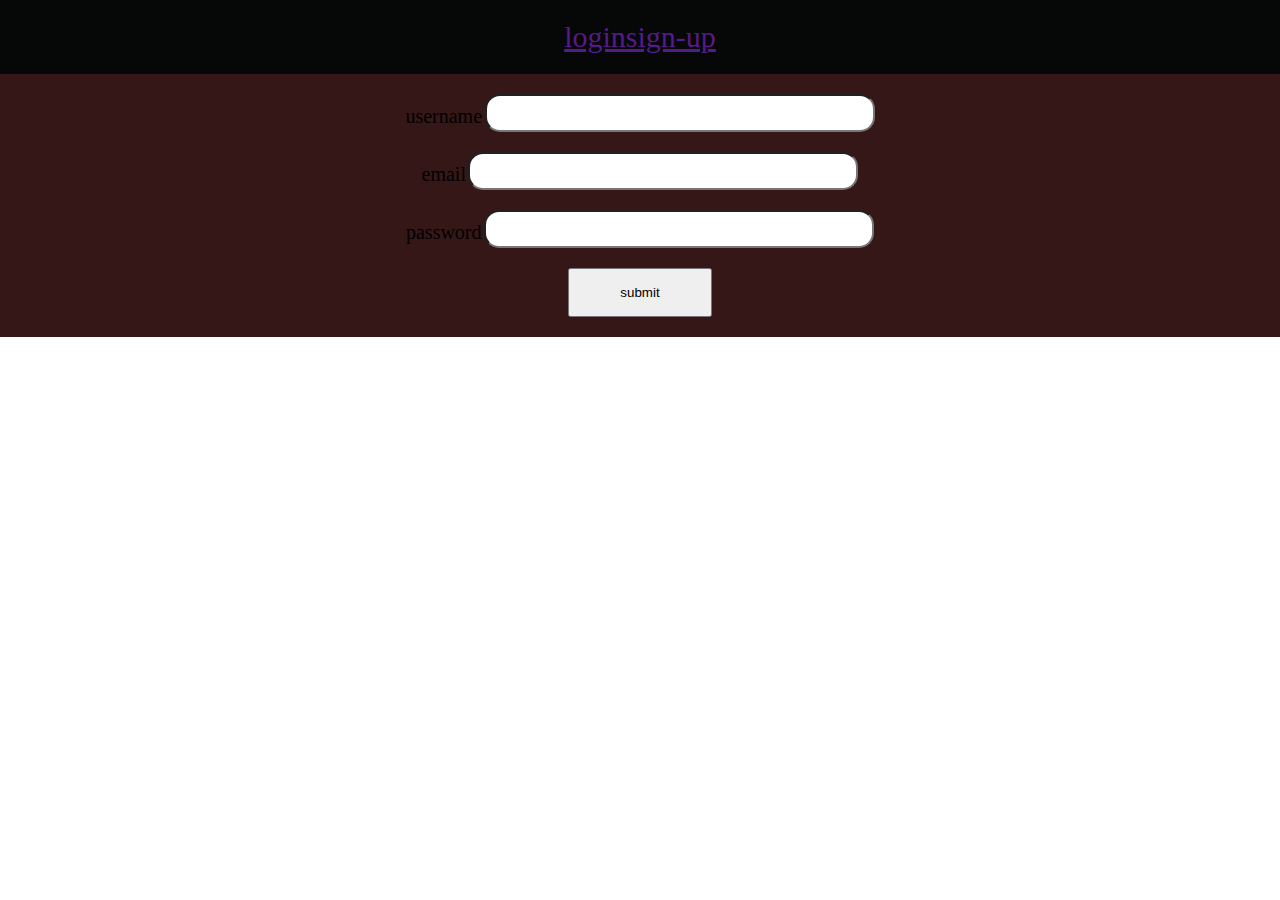
<file: MY STORY/MY BRAND/my rwanda/index.html>
<!DOCTYPE html>
<html lang="en">
<head>
    <meta charset="UTF-8">
    <meta name="viewport" content="width=device-width, initial-scale=1.0">
    <title>rwanda</title>
    <link rel="stylesheet" href="./index.css">
</head>
<body>
    <nav>
        <ul>
            <li><a href="">login</a></li>
            <li><a href="">sign-up</a></li>
        </ul>
    </nav>
    <form action="" id="form">
    <div>
        <label for="name">username</label>
        <input type="text" id="username">
    </div>
    <div>
        <label for="email">email</label>
        <input type="text" id="email">
    </div>
    <div>
        <label for="password">password</label>
        <input type="text" id="password">
    </div>
    <button type="submit">submit</button>
</form>
<script src="./index.js"></script>
</body>
</html>
</file>
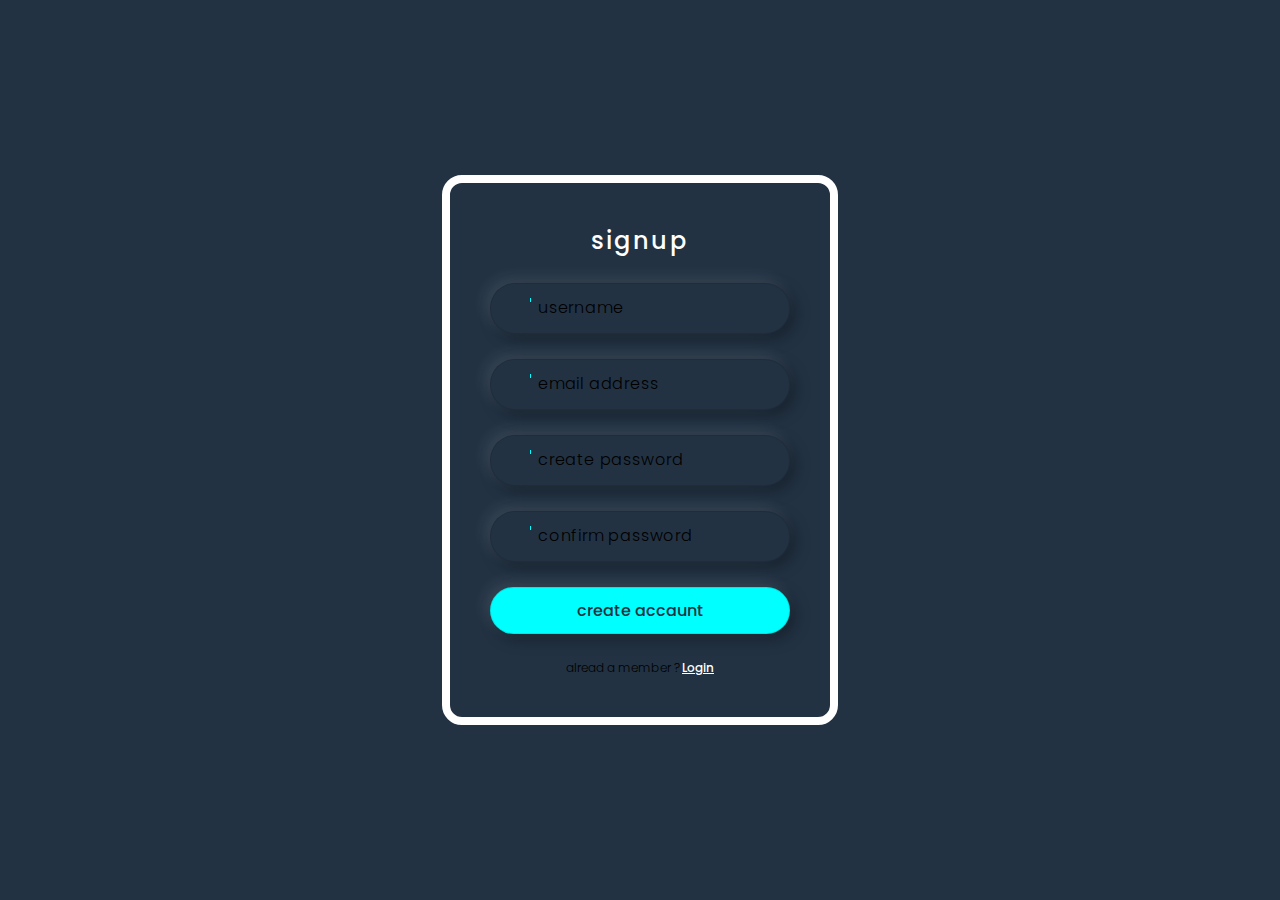
<file: ww.html>
<!DOCTYPE html>
<html lang="en">
  <head>
    <meta charset="UTF-8" />
    <meta name="viewport" content="width=device-width, initial-scale=1.0" />
    <title>Login & registration form</title>
    <link
      rel="stylesheet"
      href="https://cdnjs.cloudflare.com/ajax/libs/font-awesome/6.4.0/css/all.min.css"
      integrity="sha512-iecdLmaskl7CVkqkXNQ/ZH/XLlvWZOJyj7Yy7tcenmpD1ypASozpmT/E0iPtmFIB46ZmdtAc9eNBvH0H/ZpiBw=="
      crossorigin="anonymous"
      referrerpolicy="no-referrer"
    />
    <link rel="stylesheet" href="ww.css" />
  </head>
  <body>
    <div class="container">
      <div class="form signup">
        <h2>signup</h2>
        <div class="inputBox">
            
            <i class="fa-solid fa-user"
            style="color: #01060e"></i>
          <input type="text" required="required">
            

          <span>username</span>
        </div>
        <div class="inputBox">
            <i class="fa-solid fa-envelope" style="color: #000000;"></i>
          <input type="text" required="required" />

          
          <span>email address</span
          >
        </div>
        <div class="inputBox">
            <i class="fa-solid fa-lock" style="color: #020812"></i>
          <input type=" password" required="required" />

          
          <span> create password</span>
        </div>
        <div class="inputBox">
            <i class="fa-solid fa-lock" style="color: #020812"></i>
          <input type="password" required="required" />

          <span>confirm password</span>
        </div>
        <div class="inputBox">
          <input type="submit" value="create accaunt" />
        </div>
        <p>alread a member ? <a href="#" class="Login">Login</a></p>
      </div>
    </div>

  </body>
</html>
</file>
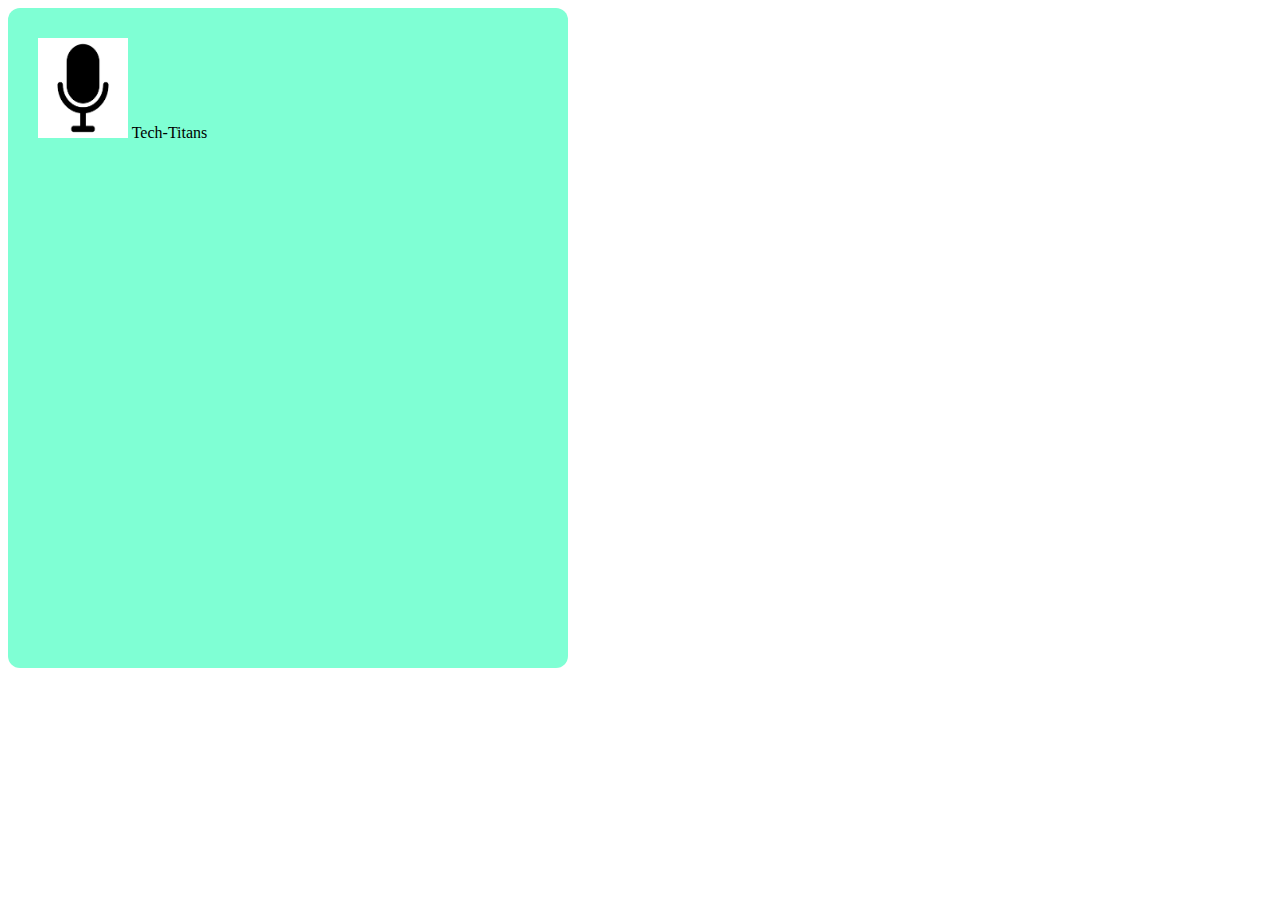
<file: images/form.html>
<!DOCTYPE html>
<html lang="en">
<head>
    <meta charset="UTF-8">
    <meta http-equiv="X-UA-Compatible" content="IE=edge">
    <meta name="viewport" content="width=device-width, initial-scale=1.0">
    <title>form</title>
<style>
    form{
        width: 500px;
        height: 600px;
        background-color: aquamarine;
    padding: 30px;
    border-radius: 12px;
    }
</style>
</head>
<body>
<form>
    <img src="./mi.png" width="90px" height="100px">
    Tech-Titans
    
</form>  
</body>
</html>
</file>
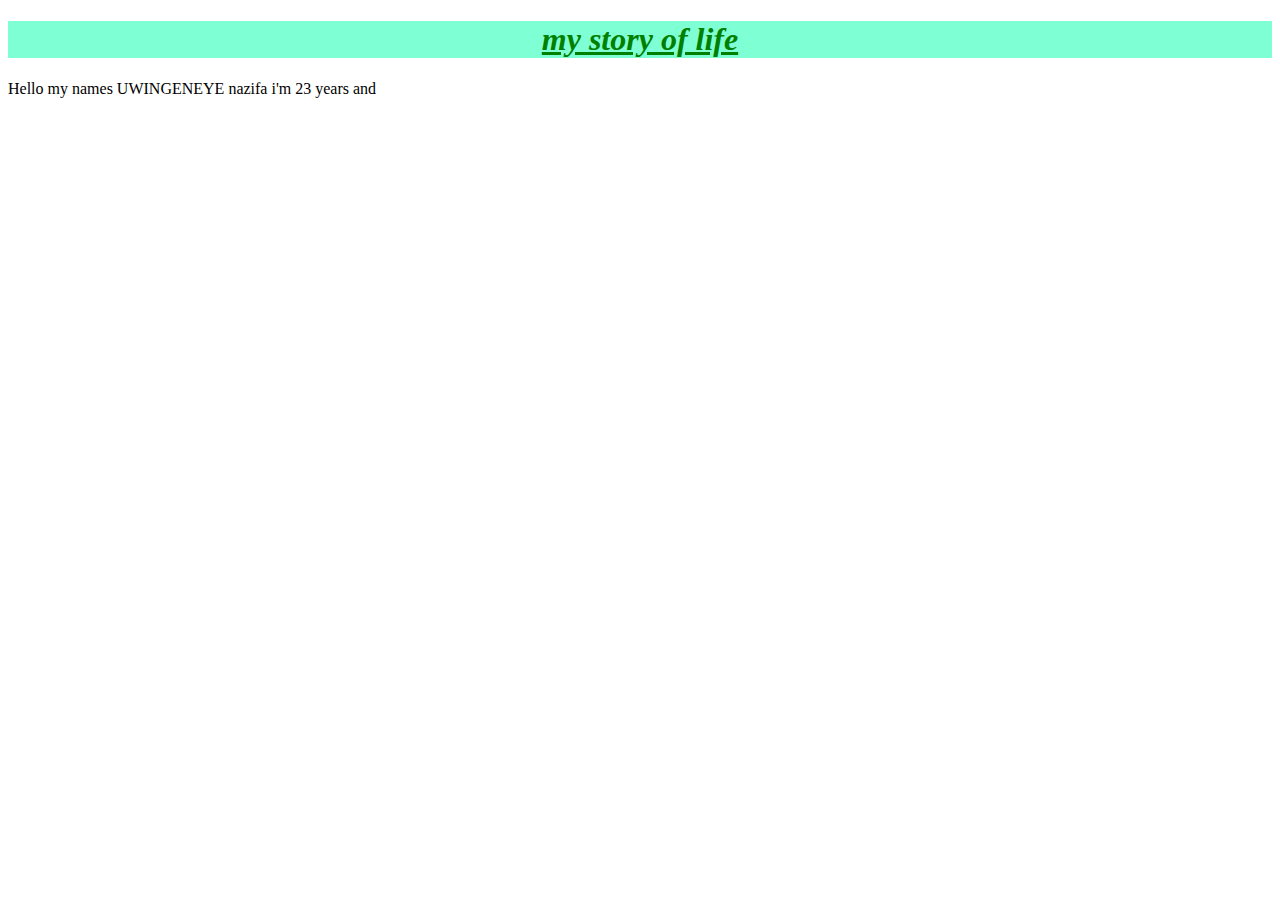
<file: MY STORY/STORY.html>
<!DOCTYPE html>
<html lang="en">
<head>
    <meta charset="UTF-8">
    <meta name="viewport" content="width=device-width, initial-scale=1.0">
    <title>my story</title>
</head>
<body>
    
    <h1 style="color: green ;background-color: aquamarine;"><center><u><i>my story of life</i></u></center></h1>
    <p>Hello my names UWINGENEYE nazifa  i'm 23 years
        and </p>
</body>
</html>
</file>
<file: MY STORY/MY BRAND/my rwanda/index.css>
*,
*::after,
*::before{
    margin: 0;
    padding: 0;
    box-sizing: border-box;
}
html{
    font-size: 62.5%;
}
nav{
    background-color: rgb(6, 7, 7);
    font-size: 3rem;
    padding: 2rem;  
 
}
ul{
    display: flex;
    justify-content: center;
    list-style: none;
    }
  .nav-link{
    text-decoration: none;
    padding: 2rem;
    text-decoration: none;
  }  
form{
    background-color: rgb(54, 23, 23);
    text-align: center;
    padding: 2rem;
}
label{
    font-size: 2rem;
}
#username{
font-size: 3rem;
margin-bottom: 2rem;
border-radius: 1.5rem;
}
#email{
    font-size: 3rem;
    margin-bottom: 2rem;
    border-radius: 1.5rem;  
}
#password{
    font-size: 3rem;
margin-bottom: 2rem;
border-radius: 1.5rem;
}
button{
    padding: 1.5rem 5rem;
}
</file>
<file: ww.css>
@import url('https://fonts.googleapis.com/css?family=Poppins:400,700,900');
*{
    margin: 0;
    padding: 0;
box-sizing: border-box;
font-family: 'poppins',sans-serif;
}
body
{
    display: flex;
    justify-content: center;
    align-items: center;
    min-height: 100vh;
    background-color: #223243;
    background-image: url( "https://images.pexels.com/photos/1532771/pexels-photo-1532771.jpeg?");
    background-position: cover;
     background-repeat: repeat;
     background-size: cover;
}
.container
{
    padding: 40px;
    border-radius: 20px;
    border: 8px solid #fff;
    box-shadow: -5px -5px 15px rgba(255 255 255 0.1)
    ,5px 5px 15px rgba(0,0,0,0.35),
    inset -5px -5px 15px rgba(255 255 255 0.1),
    inset 5px 5px 15px rgba(0,0,0,0.35);
}
.container .form
{
display: flex;
justify-content: center;
align-items: center;
flex-direction: column;
gap: 25px;
}
.container .form h2
{
    color: #fff;
    font-weight: 500;
    letter-spacing: 0.1em;
}
.container .form .inputBox
{
    position: relative;
    width: 300px;
}
.container .form .inputBox input
{
    padding: 12px 10px 12px 48px;
    border: none;
    width: 100%;
    background: #223243;
    border: 1px solid rgba(0,0,0,0.1);
    color: #fff;
    font-weight :300px; 
    border-radius: 25px;
    font-size: 1em;
    box-shadow: -5px -5px 15px rgba(255, 255 ,255, 0.1),
    5px 5px 15px rgba(0,0,0,0.35);
}
.container .form .inputBox span
{
    position: absolute;
    left: 0;
    padding: 12px 10px 12px 48px;
    pointer-events: none;
    font-size: 1em;
    font-weight: 300;
    transition: 0.5s;
    letter-spacing: 0.05em;
    color: rgba(255 255 255 0.1);
}
.containerform .inputBox input :valid~span
.containerform .inputBox input :focus~span
{
    color: aqua;
    border: 1px solid aqua;
    background: #223243;
    transform: translateX(25px) translateY(-7px);
    font-size: 0.6rem;
    padding: 0.8px;
    border-radius: 10px;
    letter-spacing: 0.1em;
}
.containerform .inputBox input :valid~span
.containerform .inputBox input :focus~span
{
    border: 1px solid aqua;
}
.container .form .inputBox i
{
    position: absolute;
    top: 15px;
    left: 16px;
    width: 25px;
    padding: 2px 0;
    padding-right: 8px;
    color: aqua;
    border-right: 1px solid aqua;
}
.container .form .inputBox input[type="submit"]
{
    background: aqua;
    color: #223243;
    padding: 10px 0;
    font-weight: 500;
    cursor: pointer;
    box-shadow: -5px -5px 15px rgba(255 255 255 0.1)
    ,5px 5px 15px rgba(0,0,0,0.35),
    inset -5px -5px 15px rgba(255 255 255 0.1),
    inset 5px 5px 15px rgba(0,0,0,0.35);
;
}
.container .form p
{
    color:rgba(255 255 255 0.5);
    font-size: 0.75em;
    font-weight: 300;
}
.container .form p a
{
    font-weight: 500;
    color: #fff;
}
</file>
